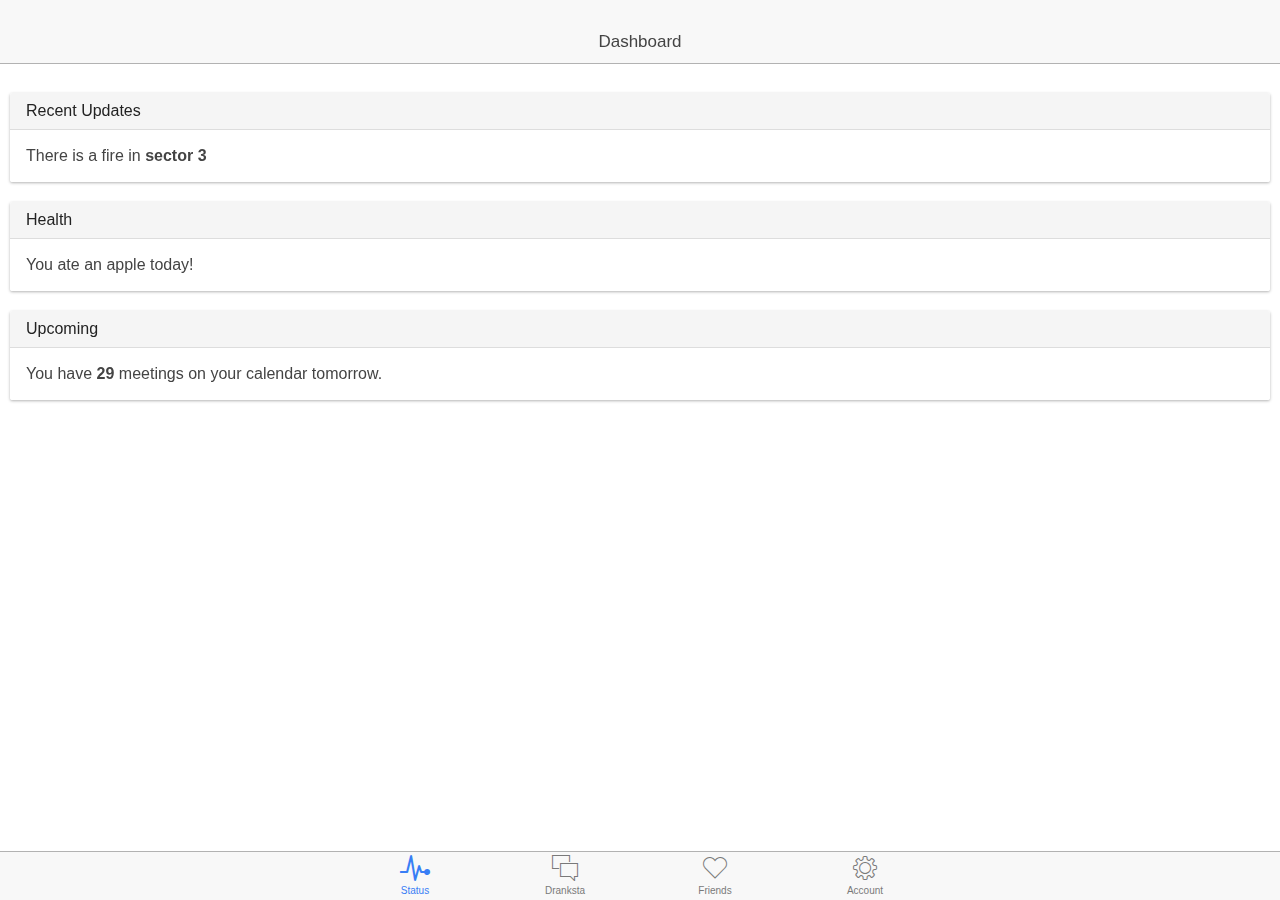
<file: platforms/ios/www/index.html>
<!DOCTYPE html>
<html>
  <head>
    <meta charset="utf-8">
    <meta name="viewport" content="initial-scale=1, maximum-scale=1, user-scalable=no, width=device-width">
    <title></title>

    <link href="lib/ionic/css/ionic.css" rel="stylesheet">
    <link href="css/style.css" rel="stylesheet">

    <!-- IF using Sass (run gulp sass first), then uncomment below and remove the CSS includes above
    <link href="css/ionic.app.css" rel="stylesheet">
    -->

    <!-- ionic/angularjs js -->
    <script src="lib/ionic/js/ionic.bundle.js"></script>

    <!-- cordova script (this will be a 404 during development) -->
    <script src="cordova.js"></script>

    <!-- your app's js -->
    <script src="js/app.js"></script>
    <script src="js/controllers.js"></script>
    <script src="js/services.js"></script>
  </head>
  <body ng-app="starter" class="platform-ios platform-cordova platform-webview">
    <!--
      The nav bar that will be updated as we navigate between views.
    -->
    <ion-nav-bar class="bar-stable">
      <ion-nav-back-button>
      </ion-nav-back-button>
    </ion-nav-bar>
    <!--
      The views will be rendered in the <ion-nav-view> directive below
      Templates are in the /templates folder (but you could also
      have templates inline in this html file if you'd like).
    -->
    <ion-nav-view></ion-nav-view>
  </body>
</html>
</file>
<file: platforms/ios/www/css/style.css>
/* Empty. Add your own CSS if you like */
.pics img {
margin: 0px 0px 0px 25px;
padding: 5px;
}
</file>
